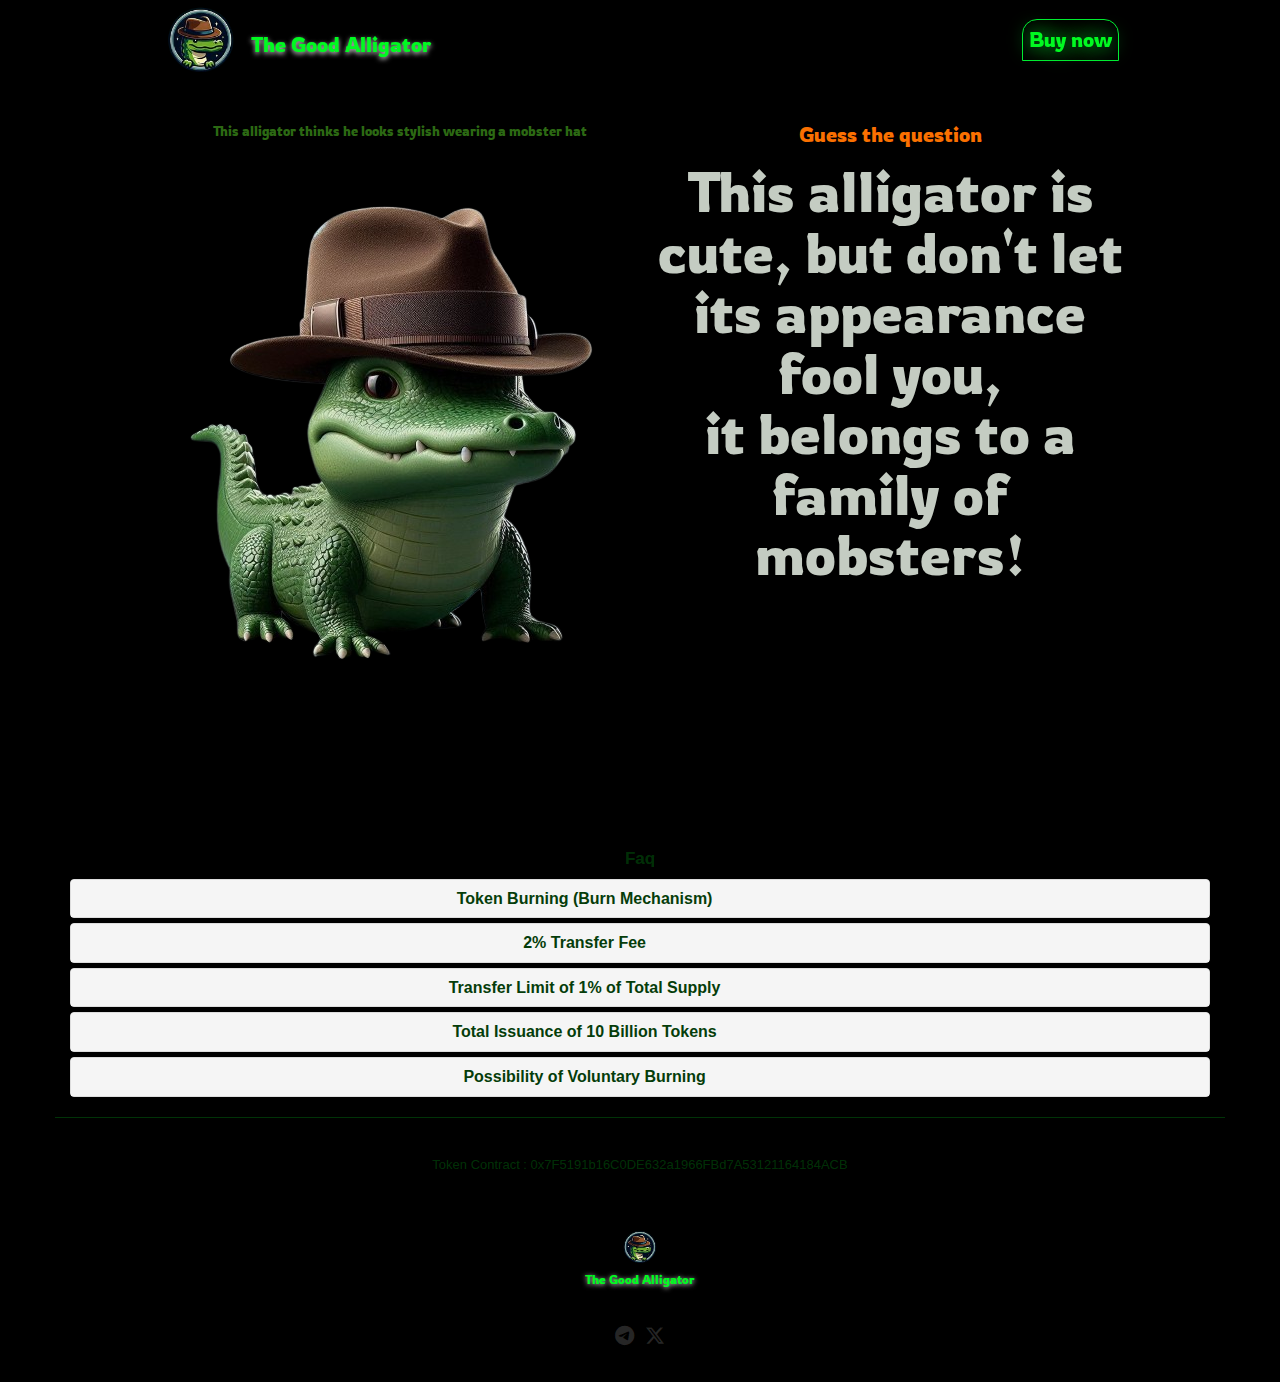
<file: index.html>
<!DOCTYPE html>
<html lang="en">
<head>

    <link rel="stylesheet" href="https://maxcdn.bootstrapcdn.com/bootstrap/3.3.7/css/bootstrap.min.css">
    <script src="https://ajax.googleapis.com/ajax/libs/jquery/3.1.1/jquery.min.js"></script>
    <script src="https://maxcdn.bootstrapcdn.com/bootstrap/3.3.7/js/bootstrap.min.js"></script>
    
    <link rel="stylesheet" href="https://cdnjs.cloudflare.com/ajax/libs/font-awesome/6.6.0/css/all.min.css">
    
    <meta charset="UTF-8">
    <meta name="viewport" content="width=device-width, initialscale=1.0">
    <title>The Good alligator</title>
    <link rel="shortcut icon" href="./assets/allig.png" type="image/x-icon">
    <link rel="stylesheet" href="style.css">

</head>
<body>
    <header class="header">
        <nav class="navbar">
            <div class="a-nav inter">
                <a class="text-nav anc" href="https://thegoodalligator.xyz">
                    <img class="gold-alli" src="./assets/memecoin.png" alt="gold allgator">
                    <h1 class="text-nav">The Good Alligator </h1>
                </a>
            </div>
            <div class="b-nav inter">
                <a class="text-nav buynow" href="https://pancakeswap.finance/swap?outputCurrency=0x7F5191b16C0DE632a1966FBd7A53121164184ACB">Buy now</a>
            </div>
        </nav>
        <section class="front-page">
            <div class="box-front-a ">
                <h1>This alligator thinks he looks stylish wearing a mobster hat </h1>
                <img src="./assets/allig.png" alt="">
            </div>
            <div class="box-front-b">
                <h5><span>Guess the question</span></h5>
                <h1 class="text-front">This alligator is cute, but don't let its appearance fool you,<br> it belongs to a family of mobsters! </h1>
            </div>
        </section>
    </header>

        <div class="container" style="border-bottom: #00fa2134 solid 1px ;">
            <h2 style="color:#00fa2134; font-size: 17px; font-weight: 600;" >Faq</h2>
    
            <div class="panel-group" id="accordion">
    
              <div data-aos="fade-down-right" class="panel panel-default ">
                <div class="panel-heading ">
                  <h4 class="panel-title faq-1 ">
                    <a data-toggle="collapse" data-parent="#accordion" href="#collapse2">Token Burning (Burn Mechanism)</a>
                  </h4>
                </div>
                <div id="collapse2" class="panel-collapse collapse faq-1">
                  <div class="panel-body">With each transfer, 1% of the value will be burned permanently, reducing the total supply of tokens over time and creating a deflationary effect that can increase the value of the remaining tokens.</div>
                </div>
              </div>
    
              <div data-aos="fade-down-left" class="panel panel-default">
                <div class="panel-heading">
                  <h4 class="panel-title faq-1">
                    <a data-toggle="collapse" data-parent="#accordion" href="#collapse3">2% Transfer Fee</a>
                  </h4>
                </div>
                <div id="collapse3" class="panel-collapse collapse faq-1">
                  <div class="panel-body">All transfers between users will be subject to a 2% fee, promoting healthy circulation of tokens
                  </div>
                </div>
              </div>
    
              <div data-aos="fade-down-right" class="panel panel-default">
                <div class="panel-heading">
                  <h4 class="panel-title faq-1">
                    <a data-toggle="collapse" data-parent="#accordion" href="#collapse4">Transfer Limit of 1% of Total Supply</a>
                  </h4>
                </div>
                <div id="collapse4" class="panel-collapse collapse faq-1">
                  <div class="panel-body">Each transaction is limited to 1% of the total token supply, preventing market manipulation and protecting the token price from extreme fluctuations.</div>
                </div>
              </div>
    
              <div data-aos="fade-down-left" class="panel panel-default">
                <div class="panel-heading">
                  <h4 class="panel-title faq-1">
                    <a data-toggle="collapse" data-parent="#accordion" href="#collapse5">Total Issuance of 10 Billion Tokens</a>
                  </h4>
                </div>
                <div id="collapse5" class="panel-collapse collapse faq-1">
                  <div class="panel-body">A total of 10 billion tokens will be issued once, ensuring wide distribution and allowing enough liquidity for the project to grow.</div>
                </div>
              </div>
    
              <div data-aos="fade-down-right" class="panel panel-default">
                <div class="panel-heading">
                  <h4 class="panel-title faq-1">
                    <a data-toggle="collapse" data-parent="#accordion" href="#collapse6">Possibility of Voluntary Burning</a>
                  </h4>
                </div>
                <div id="collapse6" class="panel-collapse collapse faq-1">
                  <div class="panel-body">Users can choose to burn their own tokens, reducing their own stake and further contributing to reducing the total supply.</div>
                </div>
              </div>
            </div> 
        </div>
        <h1 class="atention">Token Contract : 0x7F5191b16C0DE632a1966FBd7A53121164184ACB</h1>    
        <section class="container-footer" >
            <footer>
                <div class="logo-footer">
                <a class="logo-footer" href="https://thegoodalligator.xyz">
                    <img class="gold-alli" src="./assets/memecoin.png" alt="gold allgator">
                    <h1 class="text-nav text-logo-footer">The Good Alligator </h1>
                </a>
            </div>
            <div class="anc anc-footer">
                <a href="https://t.me/thegoodalligator">
                    <i class="fa-brands fa-telegram"></i>
                </a>
                <a href="">
                    <i class="fa-brands fa"></i>
                </a>
                 <a href="https://x.com/tga_meme?s=09">
                    <i class="fa-brands fa-x-twitter"></i>
                </a> 
            </div>
        </footer>
    </section>
    
</body>
</html>
</file>
<file: style.css>
@import url('https://fonts.googleapis.com/css2?family=Rowdies:wght@300;400;700&display=swap');

.atention{
    color: #00fa2134;
    /* position: fixed; */
    /* margin-top: 65px; */
    font-size: 13px;
    z-index: 100;
}

.faq-1{
    color: #053d0a;
    font-weight: 600;
    width: 90%;
}

.anc{
    text-decoration: none;
    color:  #000000d7 ;
    
}

.anc:hover{
    color:  #00fd37 ;
    text-decoration: none;
}

body{
    display: flex;
    flex-direction: column;
    align-items: center;
    padding: 0;
    margin: 0;
    background-color: rgb(0, 0, 0);
    text-align: center;
    width: 100%;
    min-width: 375px;
    gap: 20px;
}
span{
    color: #fa7000;
}

.header{
    width: 100%;
    height: 90vh;
    /* height: 1300px; */
    background-color: black;
    display: flex;
    align-items: center;
    flex-direction: column;    
    position: relative;
}

.navbar{
    width: 100%;
    max-width: 1000px;
    min-width: 250px;
    height: 80px;
    /* background-color: red; */
    display: flex;
    align-items: center;
    position: fixed;
    border-radius: 0 0 30px 30px;
    background-color: rgb(0, 0, 0);
    z-index: 99;
}

.inter{
    width: 50%;
    height: 60px;
    /* background-color: blueviolet; */
    display: flex;
    align-items: center;
}

.a-nav {
    display: flex;
    margin-left: 10px;
}

.gold-alli{
    width: 100px;
}

.text-nav{
    font-family: "Rowdies", sans-serif;
    font-weight: 400;
    font-size: 20px;
    font-style: normal;
    color: rgb(0, 250, 33);
    text-shadow: 0 0.1em 5px rgba(255, 255, 255, 0.808);
    text-decoration: none;
    display: flex;
    align-items: center;
}

.buynow{
    color: rgb(0, 250, 33);
    text-decoration: dashed;
    text-shadow: 0 0 1em #00fd37ee;
    border: 1px solid rgba(0, 253, 55, 0.932);
    padding: 6px;
    border-radius: 15px 15px 0px 0px;
    margin: 20px;
}

.b-nav {
    display: flex;
    justify-content: end;
    gap: 7px;
}

.anc{
    font-size: 20px;
}


.front-page{
    margin-top: 70px;
    width: 100%;
    max-width: 1000px;
    min-width: 250px;
    height: 85%;
    display: flex;
    align-items: center;
    padding-left: 10px;
    padding-right: 10px;
}

.box-front-a {
    width: 100%;
    height: 90%;
}

.box-front-a h1{
    font-family: "Rowdies", sans-serif;
    font-weight: 400;
    font-size: 13px;
    color: rgba(47, 112, 21, 0.959);
}

.box-front-a img{
    margin-top: 30px;
}

.box-front-b {
    width: 100%;
    height: 90%;
    display: flex;
    flex-direction: column;
    text-align: center;
    gap: 25px;
}

.box-front-b h5{
    margin-top: 20px;
    font-family: "Rowdies", sans-serif;
    font-weight: 400;
    font-size: 20px;
    color: rgb(196, 204, 194);
}

.box-front-b h1{
    margin-top: -20px;
    font-family: "Rowdies", sans-serif;
    font-weight: 400;
    font-size: 55px;
    color: rgb(196, 204, 194);
}

@media screen and (max-width:950px) {
    .header{
        width: 100%;
       height: auto;
       gap: 0;
    }

    .front-page{
        margin-top: 80px;
        width: 100%;
        max-width: 1000px;
        min-width: 375px;
        height: 600px;
        display: flex;
        flex-direction: column;
        align-items: center;
    }

    .box-front-a img{
        margin-top: 30px;
        width: 300px;
    }

    .box-front-b h1{
        font-size: 30px;
    }

}

@media screen and (max-width:815px) {

    .header{
        width: 100%;
       height: auto;
       gap: 0;
    }

    .box-front-a img{
        margin-top: 30px;
        width: 250px;
    }

    .main-container{
        width: 100%;
       display: flex;
       justify-content: center;
        height: 1180px;
        gap: 15px;
    }

  

    .title-for-secs{
        font-size: 20px;
        margin-left: 5px;
        margin-right: 5px ;
    }

    .text-nav{
        font-size: 13px;
    }

    .anc{
        width: 120px;
        gap: 0;
    }

    .anc img{
        width: 100px;
    }

    .buynow{
        margin-left: 0;
    }


    .image-jpantanals{
        border-radius: 15px;
        height: 250px;
    }

    .container-footer{
        margin-top: 50px;
    }

}

@media screen and (max-width:521px) {

    .section-boxs{
        width: 90%;
        max-width: 1000px;
        min-width: 250px;
        height: 500px;
    }

    .main-container{
        width: 100%;
       display: flex;
       justify-content: center;
        height: 1800px;
        gap: 15px;
    }

    .sec-title{
        font-size: 18px;
        align-self: flex-start;
        margin-left: 5px;
    }

    .text-nav{
        font-size: 13px;
    }

    .section-boxs{
        height: 400px;
        padding: 10px;
    }

    .image-jpantanals{
        border-radius: 15px;
        height: 220px;
    }

    .container-footer{
        margin-top: 50px;
    }
}







.container-footer{
    margin-top: 20px;
    display: flex;
    flex-direction: column;
    width: 100%;
    max-width: 1000px;
    gap: 20px;
    height: auto;
}


footer{
    width: 100%;
    height: 160px;
    display: flex;
    flex-direction: column;
    align-items: center;
    text-decoration: none;
}

.logo-footer{
    display: flex;
    flex-direction: column;
    gap: 1px;
    width: 200px;
    height: 100px;
    align-items: center;
    text-decoration: none;
}

.logo-footer img{
 width: 50px;
}
.text-logo-footer{
    margin: 0;
    font-size: 12px;
}

.anc-footer a{
    color: #f7f7f727;
    text-decoration: none;
}

.buynow:hover{
    color:  #00fd0df1 ;
    text-decoration: none;
}

a:hover{
    text-decoration: none;
}
</file>
